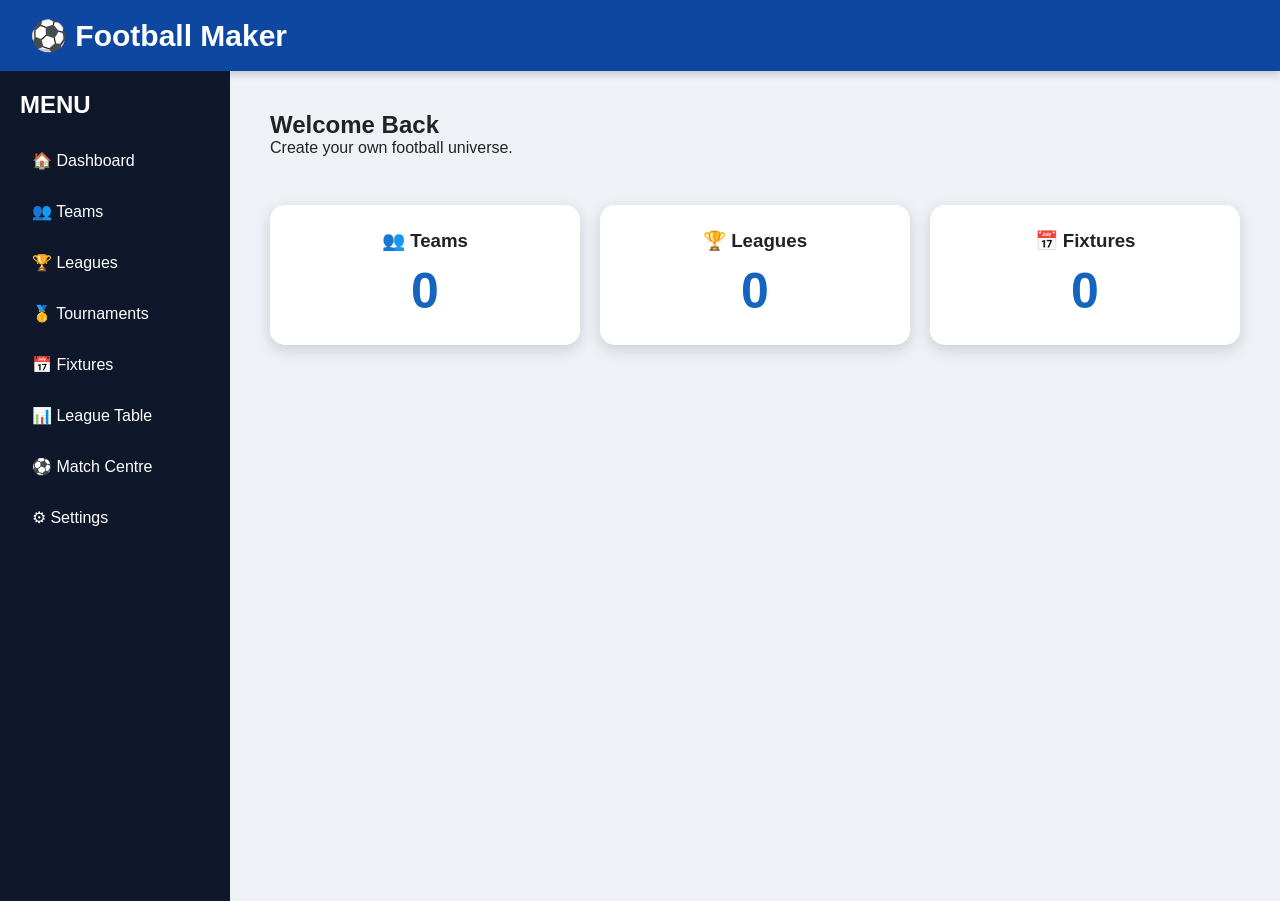
<file: index.html>
<!DOCTYPE html>
<html lang="en">

<head>
<link rel="manifest" href="manifest.json">

<meta name="theme-color" content="#1565c0">
<meta charset="UTF-8">

<meta name="viewport" content="width=device-width,initial-scale=1">

<title>Football Maker</title>

<link rel="stylesheet" href="style.css">

</head>

<body>

<header>

<h1>⚽ Football Maker</h1>

</header>

<div class="dashboard">

<div class="sidebar">

<h2>MENU</h2>

<a href="index.html">🏠 Dashboard</a>

<a href="teams.html">👥 Teams</a>

<a href="leagues.html">🏆 Leagues</a>

<a href="tournaments.html">🥇 Tournaments</a>

<a href="fixtures.html">📅 Fixtures</a>

<a href="table.html">📊 League Table</a>

<a href="match.html">⚽ Match Centre</a>

<a href="settings.html">⚙ Settings</a>

</div>

<div class="content">

<h2>Welcome Back</h2>

<p>Create your own football universe.</p>

<br>

<div class="cards">

<div class="dashboardCard">

<h3>👥 Teams</h3>

<h1 id="teamCount">0</h1>

</div>

<div class="dashboardCard">

<h3>🏆 Leagues</h3>

<h1 id="leagueCount">0</h1>

</div>

<div class="dashboardCard">

<h3>📅 Fixtures</h3>

<h1 id="fixtureCount">0</h1>

</div>

</div>

</div>

</div>

<script src="storage.js"></script>
<script src="app.js"></script>
<script>

if ("serviceWorker" in navigator) {

    navigator.serviceWorker.register("service-worker.js");

}

</script>
</body>

</html>
</file>
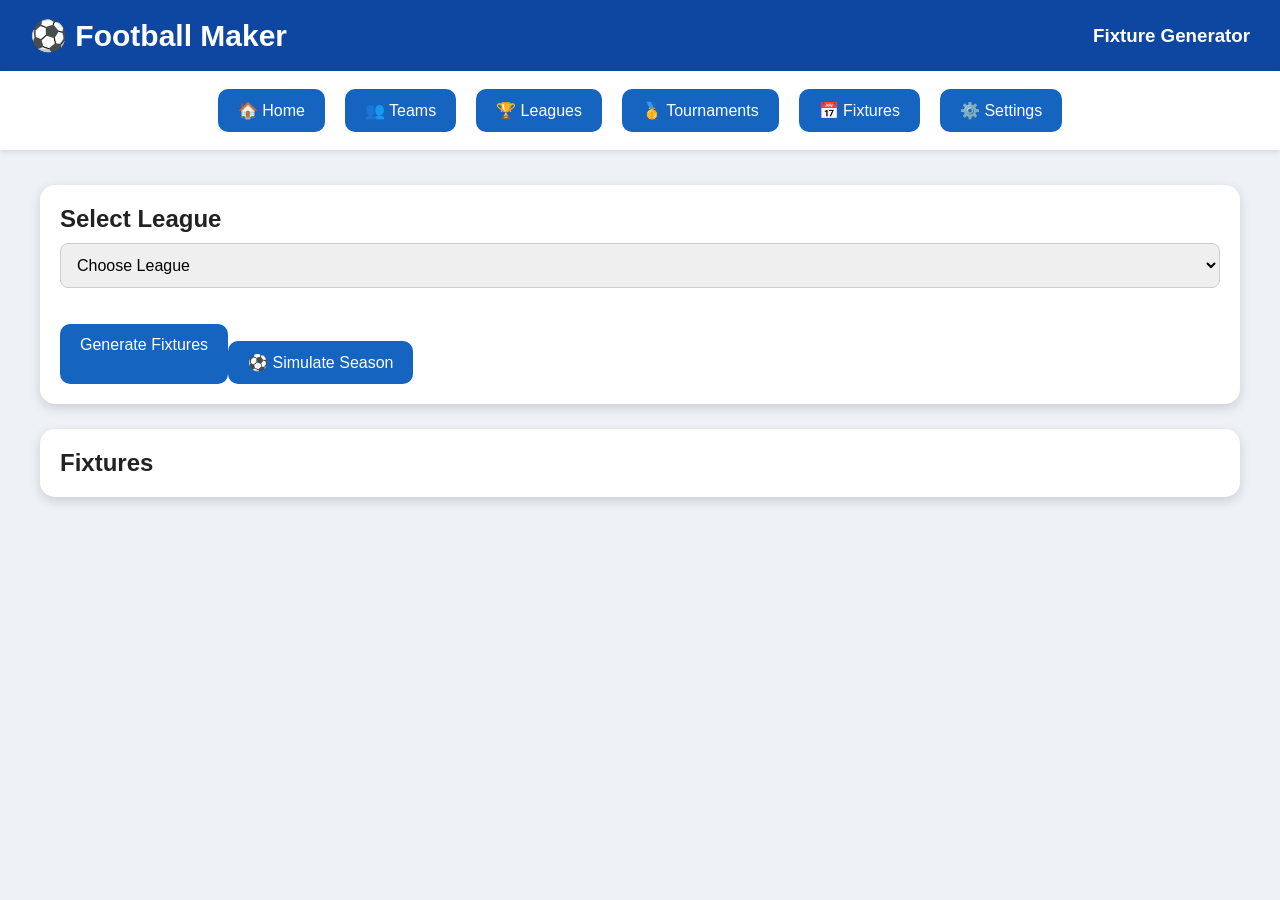
<file: fixtures.html>
<!DOCTYPE html>
<html lang="en">

<head>

<meta charset="UTF-8">

<meta name="viewport" content="width=device-width, initial-scale=1.0">

<title>Football Maker - Fixtures</title>

<link rel="stylesheet" href="style.css">

</head>

<body>

<header>

<h1>⚽ Football Maker</h1>

<h3>Fixture Generator</h3>

</header>

<nav>

<a href="index.html"><button>🏠 Home</button></a>

<a href="teams.html"><button>👥 Teams</button></a>

<a href="leagues.html"><button>🏆 Leagues</button></a>

<a href="tournaments.html"><button>🥇 Tournaments</button></a>

<a href="fixtures.html"><button>📅 Fixtures</button></a>

<a href="settings.html"><button>⚙️ Settings</button></a>

</nav>

<div class="page">

<div class="card">

<h2>Select League</h2>

<select id="leagueSelect">

<option value="">Choose League</option>

</select>

<br><br>

<button id="generateFixtures">

Generate Fixtures

<br><br>

<button id="simulateSeason">

⚽ Simulate Season

</button>

</button>

</div>

<div class="card">

<h2>Fixtures</h2>

<div id="fixtureList"></div>

</div>

</div>

<script src="storage.js"></script>
<script src="fixtures.js"></script>

</body>

</html>
</file>
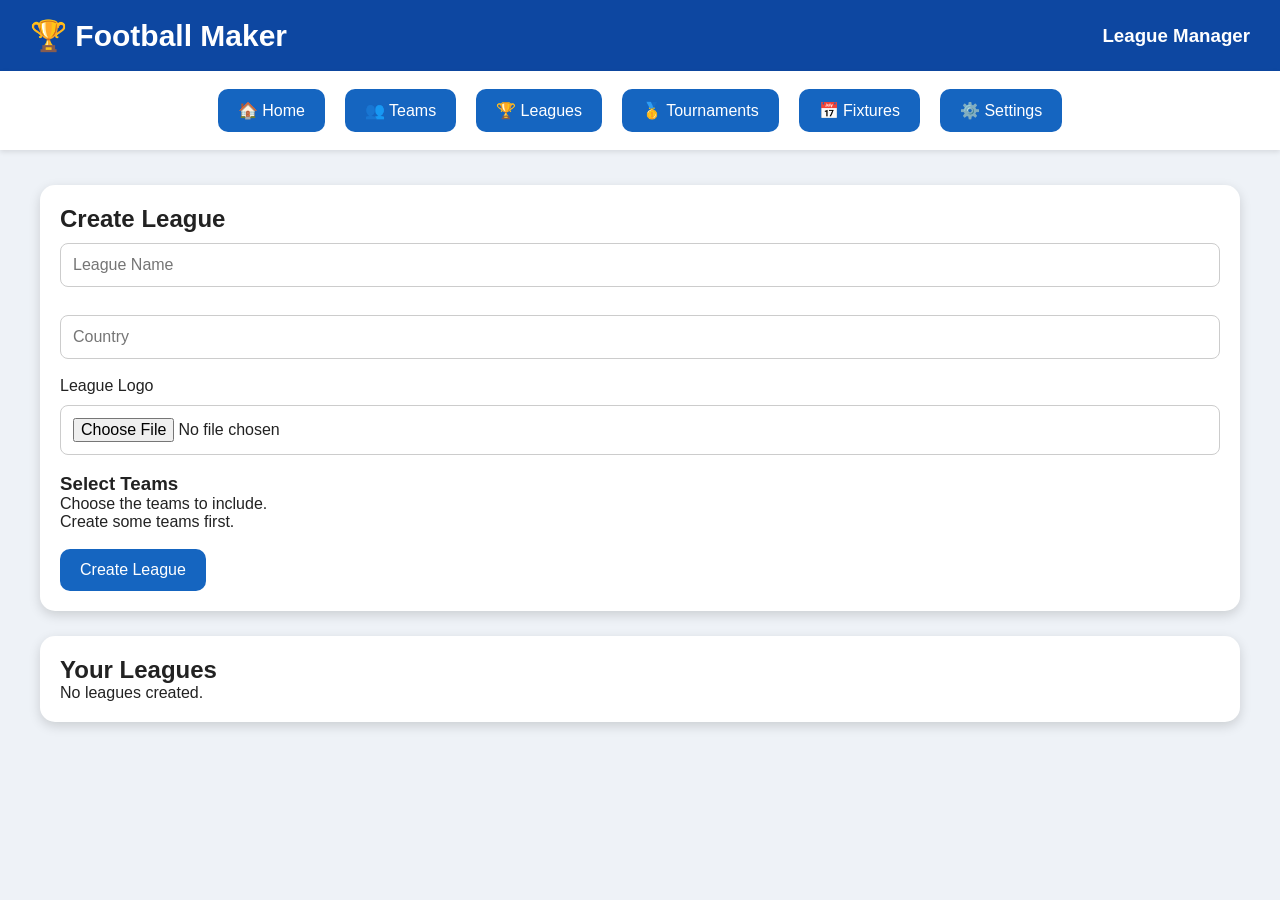
<file: leagues.html>
<!DOCTYPE html>
<html lang="en">

<head>

<meta charset="UTF-8">

<meta name="viewport" content="width=device-width, initial-scale=1.0">

<title>Football Maker - Leagues</title>

<link rel="stylesheet" href="style.css">

</head>

<body>

<header>

<h1>🏆 Football Maker</h1>

<h3>League Manager</h3>

</header>

<nav>

<a href="index.html"><button>🏠 Home</button></a>

<a href="teams.html"><button>👥 Teams</button></a>

<a href="leagues.html"><button>🏆 Leagues</button></a>

<a href="tournaments.html"><button>🥇 Tournaments</button></a>

<a href="fixtures.html"><button>📅 Fixtures</button></a>

<a href="settings.html"><button>⚙️ Settings</button></a>

</nav>

<div class="page">

<div class="card">

<h2>Create League</h2>

<input
id="leagueName"
type="text"
placeholder="League Name">

<input
id="leagueCountry"
type="text"
placeholder="Country">

<label>League Logo</label>

<input
id="leagueLogo"
type="file"
accept="image/*">

<h3>Select Teams</h3>

<p>Choose the teams to include.</p>

<div id="teamSelection"></div>

<br>

<button id="createLeague">

Create League

</button>

</div>

<div class="card">

<h2>Your Leagues</h2>

<div

id="leagueContainer"

class="teamGrid">

</div>

</div>

</div>

<script src="storage.js"></script>

<script src="leagues.js"></script>

</body>

</html>
</file>
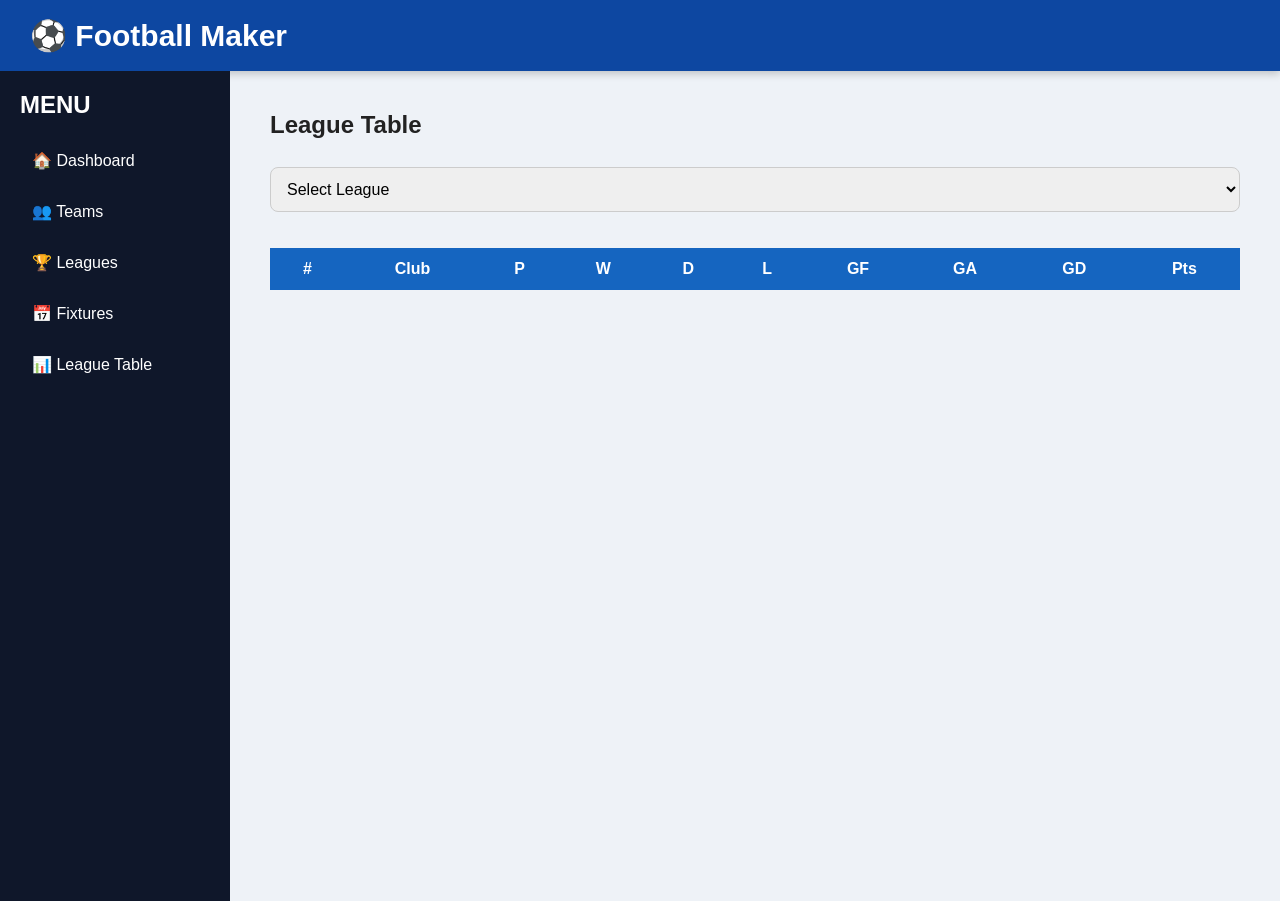
<file: table.html>
<!DOCTYPE html>
<html lang="en">

<head>

<meta charset="UTF-8">

<meta name="viewport" content="width=device-width,initial-scale=1">

<title>League Table</title>

<link rel="stylesheet" href="style.css">

</head>

<body>

<header>

<h1>⚽ Football Maker</h1>

</header>

<div class="dashboard">

<div class="sidebar">

<h2>MENU</h2>

<a href="index.html">🏠 Dashboard</a>
<a href="teams.html">👥 Teams</a>
<a href="leagues.html">🏆 Leagues</a>
<a href="fixtures.html">📅 Fixtures</a>
<a href="table.html">📊 League Table</a>

</div>

<div class="content">

<h2>League Table</h2>

<br>

<select id="leagueSelect">

<option value="">Select League</option>

</select>

<br><br>

<table>

<thead>

<tr>

<th>#</th>

<th>Club</th>

<th>P</th>

<th>W</th>

<th>D</th>

<th>L</th>

<th>GF</th>

<th>GA</th>

<th>GD</th>

<th>Pts</th>

</tr>

</thead>

<tbody id="tableBody">

</tbody>

</table>

</div>

</div>

<script src="storage.js"></script>
<script src="table.js"></script>

</body>

</html>
</file>
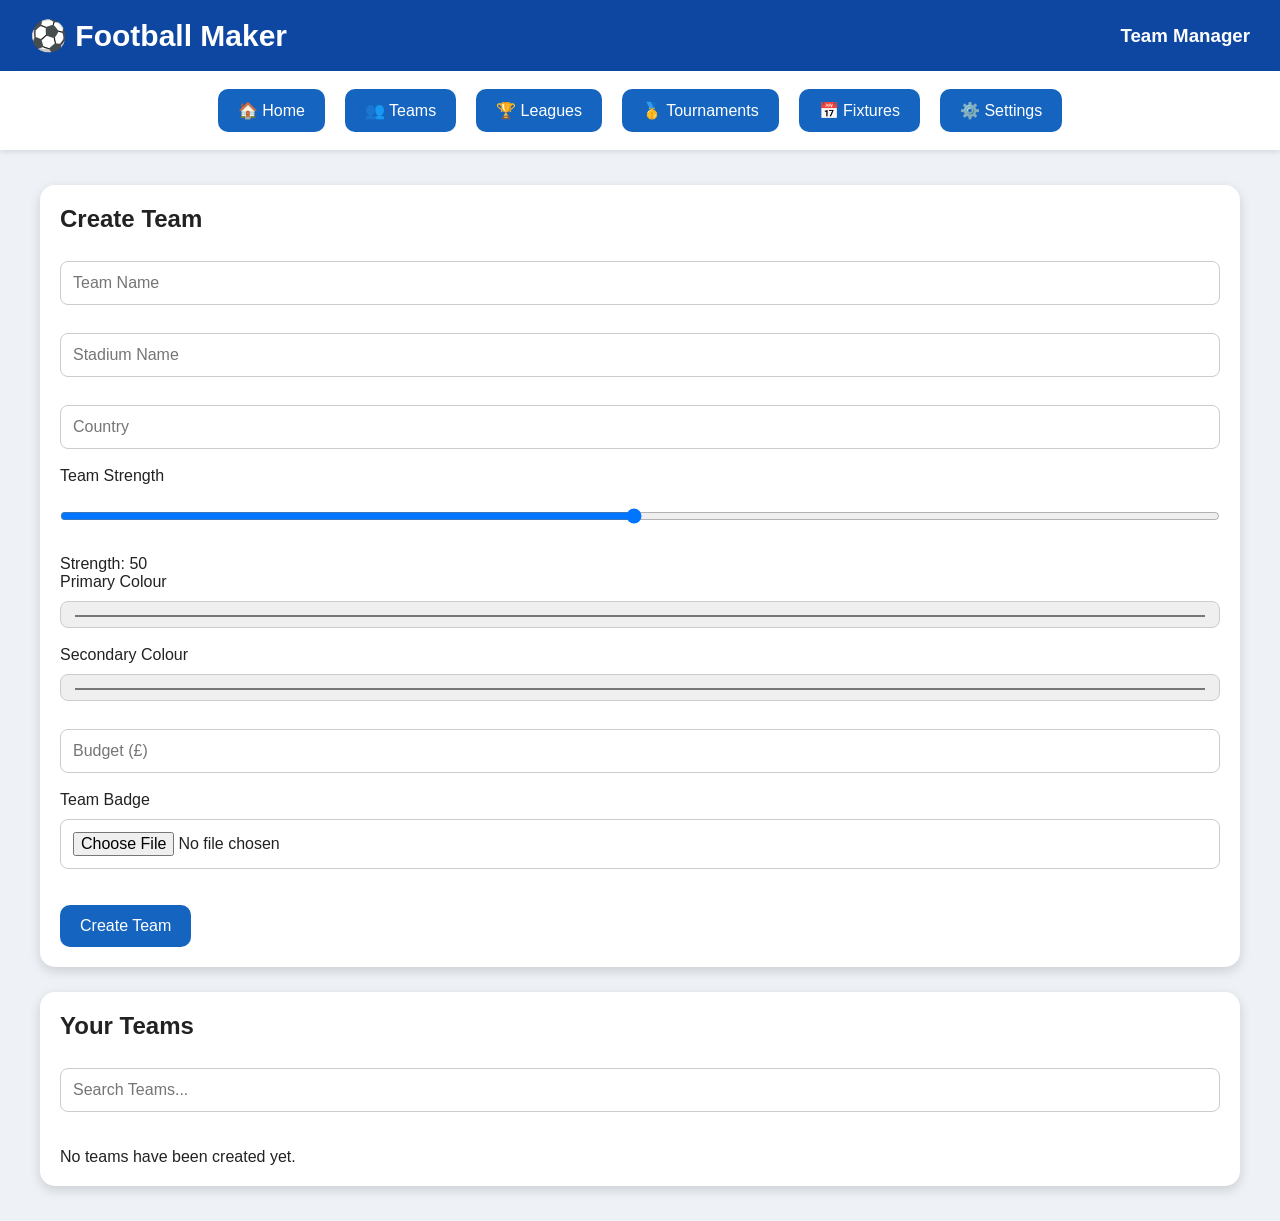
<file: teams.html>
<!DOCTYPE html>
<html lang="en">

<head>

<meta charset="UTF-8">

<meta name="viewport" content="width=device-width, initial-scale=1.0">

<title>Football Maker - Teams</title>

<link rel="stylesheet" href="style.css">

</head>

<body>

<header>

<h1>⚽ Football Maker</h1>

<h3>Team Manager</h3>

</header>

<nav>

<a href="index.html"><button>🏠 Home</button></a>

<a href="teams.html"><button>👥 Teams</button></a>

<a href="leagues.html"><button>🏆 Leagues</button></a>

<a href="tournaments.html"><button>🥇 Tournaments</button></a>

<a href="fixtures.html"><button>📅 Fixtures</button></a>

<a href="settings.html"><button>⚙️ Settings</button></a>

</nav>

<div class="page">

<div class="card">

<h2>Create Team</h2>

<br>

<input
id="teamName"
type="text"
placeholder="Team Name">

<input
id="stadiumName"
type="text"
placeholder="Stadium Name">

<input
id="country"
type="text"
placeholder="Country">

<label>Team Strength</label>

<input
id="strength"
type="range"
min="1"
max="100"
value="50">

<p>

Strength:
<span id="strengthValue">50</span>

</p>

<label>Primary Colour</label>

<input
id="primaryColour"
type="color"
value="#1565c0">

<label>Secondary Colour</label>

<input
id="secondaryColour"
type="color"
value="#ffffff">

<input
id="budget"
type="number"
placeholder="Budget (£)">

<label>Team Badge</label>

<input
id="badge"
type="file"
accept="image/*">

<br><br>

<button id="createTeam">

Create Team

</button>

</div>

<div class="card">

<h2>Your Teams</h2>

<br>

<input

id="search"

type="text"

placeholder="Search Teams...">

<br><br>

<div

id="teamContainer"

class="teamGrid">

</div>

</div>

</div>

<script src="storage.js"></script>

<script src="teams.js"></script>

</body>

</html>
</file>
<file: style.css>
/* ===========================
   Football Maker v1.0
=========================== */

*{
    margin:0;
    padding:0;
    box-sizing:border-box;
    font-family:Segoe UI, Arial, sans-serif;
}

body{

    background:#eef2f7;

    color:#222;

}

/* HEADER */

header{

    background:#0d47a1;

    color:white;

    padding:18px 30px;

    display:flex;

    justify-content:space-between;

    align-items:center;

    box-shadow:0 3px 8px rgba(0,0,0,.2);

}

header h1{

    font-size:30px;

}

/* NAVIGATION */

nav{

    background:white;

    display:flex;

    justify-content:center;

    gap:20px;

    padding:18px;

    box-shadow:0 2px 5px rgba(0,0,0,.1);

}

nav a{

    text-decoration:none;

}

/* BUTTONS */

button{

    background:#1565c0;

    color:white;

    border:none;

    border-radius:10px;

    padding:12px 20px;

    cursor:pointer;

    font-size:16px;

    transition:.25s;

}

button:hover{

    background:#0b4fa8;

}

/* PAGE */

.page{

    width:95%;

    max-width:1200px;

    margin:35px auto;

}

/* CARDS */

.card{

    background:white;

    border-radius:15px;

    padding:20px;

    box-shadow:0 4px 12px rgba(0,0,0,.15);

    margin-bottom:25px;

}

/* INPUTS */

input,
select{

    width:100%;

    padding:12px;

    margin-top:10px;

    margin-bottom:18px;

    border-radius:8px;

    border:1px solid #ccc;

    font-size:16px;

}

/* TEAM GRID */

.teamGrid{

    display:grid;

    grid-template-columns:repeat(auto-fill,minmax(260px,1fr));

    gap:20px;

}

/* TEAM CARD */

.teamCard{

    background:white;

    border-radius:15px;

    text-align:center;

    padding:20px;

    box-shadow:0 4px 10px rgba(0,0,0,.15);

}

.teamCard img{

    width:90px;

    height:90px;

    object-fit:cover;

    border-radius:50%;

    border:3px solid #1565c0;

    margin-bottom:15px;

}

.teamCard h3{

    margin-bottom:10px;

}

.teamCard p{

    margin-bottom:15px;

}

/* SMALL BUTTONS */

.teamButtons{

    display:flex;

    justify-content:center;

    gap:10px;

}

.editButton{

    background:#ff9800;

}

.deleteButton{

    background:#d32f2f;

}

/* TABLES */

table{

    width:100%;

    border-collapse:collapse;

    background:white;

}

th{

    background:#1565c0;

    color:white;

    padding:12px;

}

td{

    padding:12px;

    border-bottom:1px solid #ddd;

    text-align:center;

}

/* FOOTER */

footer{

    margin-top:50px;

    padding:25px;

    text-align:center;

    color:#777;

}
.dashboard{

display:flex;

height:calc(100vh - 70px);

}

.sidebar{

width:230px;

background:#0f172a;

color:white;

padding:20px;

display:flex;

flex-direction:column;

}

.sidebar h2{

margin-bottom:20px;

}

.sidebar a{

color:white;

text-decoration:none;

padding:12px;

margin-bottom:8px;

border-radius:8px;

}

.sidebar a:hover{

background:#1e293b;

}

.content{

flex:1;

padding:40px;

}

.cards{

display:grid;

grid-template-columns:repeat(auto-fit,minmax(220px,1fr));

gap:20px;

margin-top:30px;

}

.dashboardCard{

background:white;

padding:25px;

border-radius:15px;

box-shadow:0 5px 15px rgba(0,0,0,.15);

text-align:center;

}

.dashboardCard h1{

font-size:50px;

margin-top:10px;

color:#1565c0;

}
</file>
